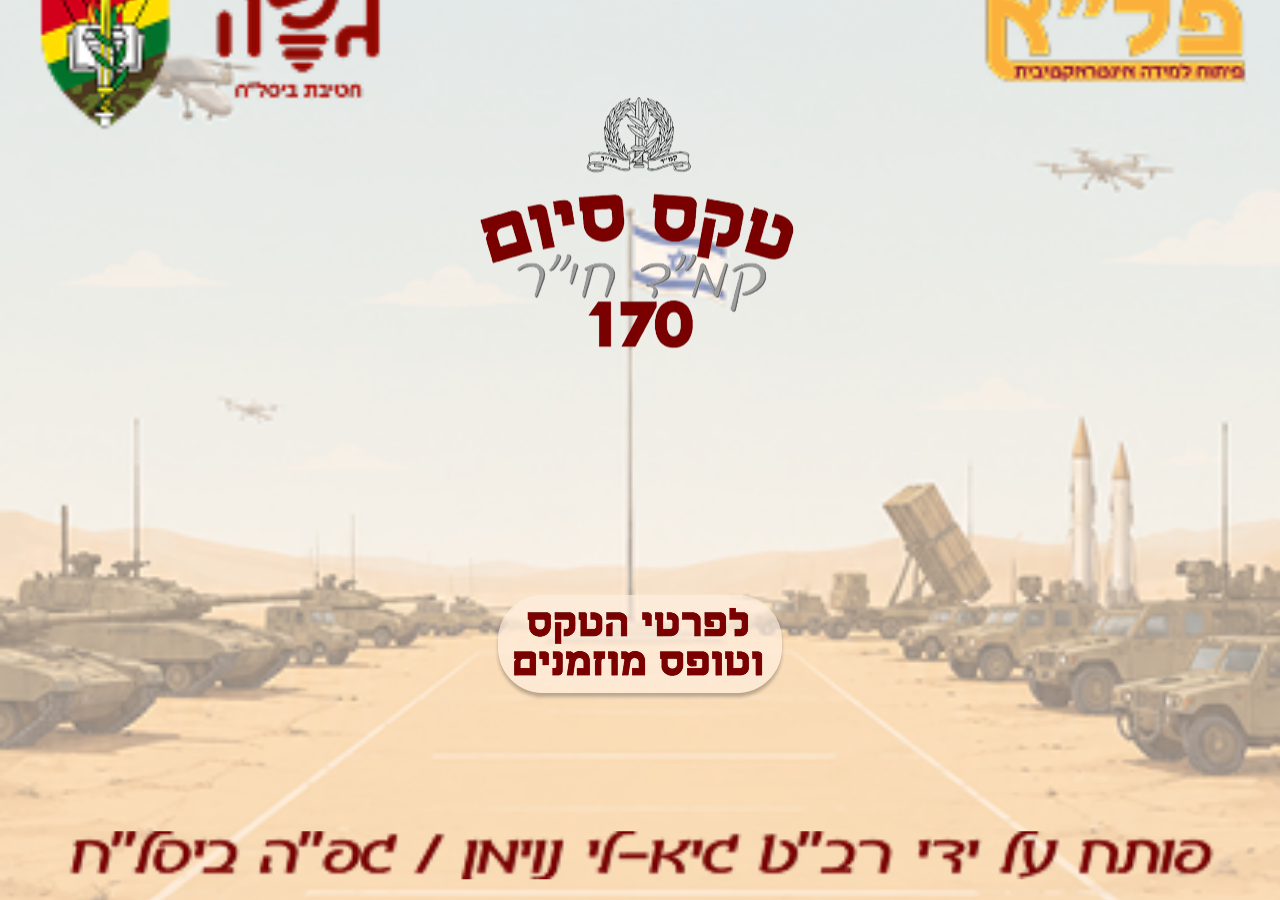
<file: index.html>
<!DOCTYPE html>
<html lang="en">
<head>
  <meta charset="UTF-8">
  <meta name="viewport" content="width=device-width, initial-scale=1.0">
  <title>טקס סיום קמ"ד ח"יר- טופס רישום</title>
  <link rel="stylesheet" href="index.css">
</head>

<body>

  <img class="navbar" src="assets/elements/logos.png">
  <img class="title" src="assets/titles/mainTitle.png">
  <img class="byGuylee"  src="assets/elements/byGuylee.png">
      <div class="toInstructions" onclick="toInstructions()">
    <img src="assets/buttons/tofesPratimBtn.png" alt="start button">
    </div>
        <!-- <div class="toTofes" onclick="toTofes()">
    <img src="assets/buttons/toTofes.png" alt="start button">
    </div> -->

<script>
function toInstructions() {
    window.location.href = "instructions.html";
}
function toTofes() {
    window.location.href = "tofes.html";
}
</script>

</body>
</html>
</file>
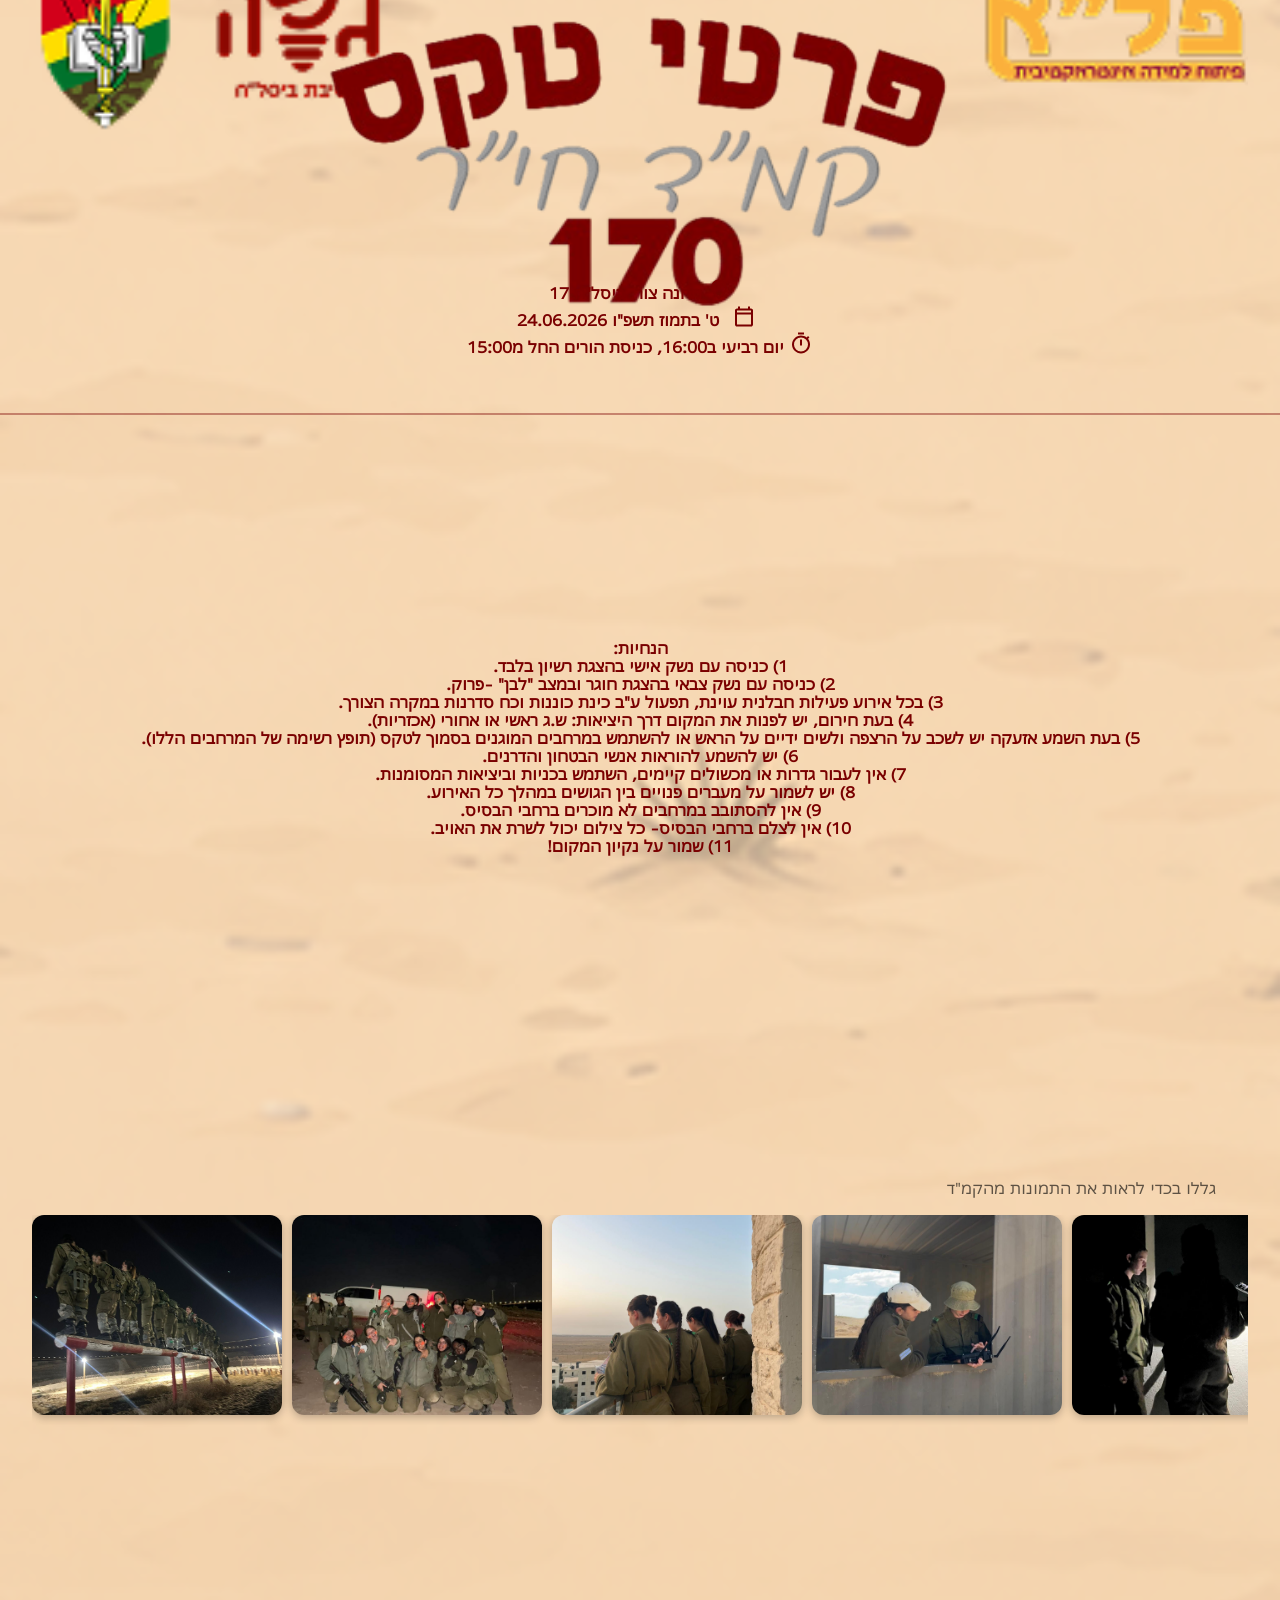
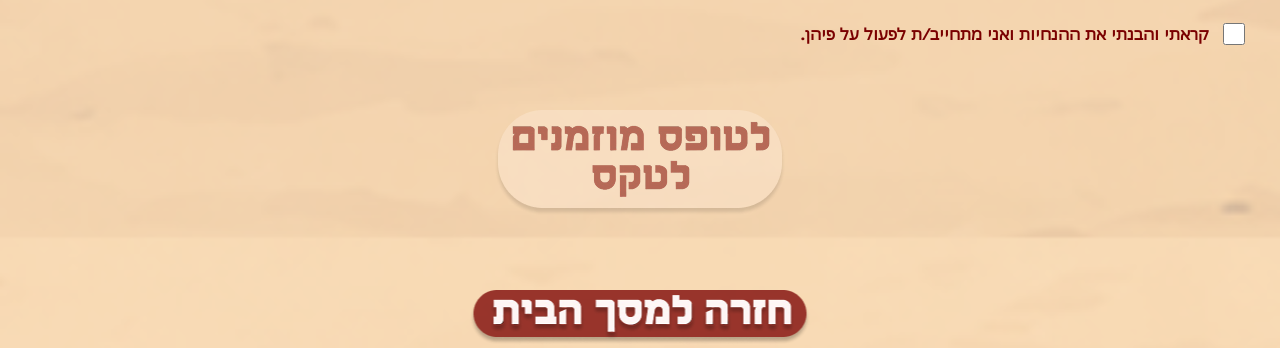
<file: instructions.html>
<!DOCTYPE html>
<html lang="en">
<head>
  <meta charset="UTF-8">
  <meta name="viewport" content="width=device-width, initial-scale=1.0">
  <title>טקס סיום קמ"ד ח"יר- טופס רישום</title>
  <link rel="stylesheet" href="index.css">
</head>

<body>

  <img class="navbar" src="assets/elements/logos.png">
  <img class="title" src="assets/titles/details.png">
  <!-- <img class="byGuylee"  src="assets/elements/byGuylee.png"> -->
<div class="details">מחנה צור, ביסל"ח 17 <svg class="icon" xmlns="http://www.w3.org/2000/svg" height="24px" viewBox="0 -960 960 960" width="24px" fill="#1f1f1f"><path d="M536.5-503.5Q560-527 560-560t-23.5-56.5Q513-640 480-640t-56.5 23.5Q400-593 400-560t23.5 56.5Q447-480 480-480t56.5-23.5ZM480-186q122-112 181-203.5T720-552q0-109-69.5-178.5T480-800q-101 0-170.5 69.5T240-552q0 71 59 162.5T480-186Zm0 106Q319-217 239.5-334.5T160-552q0-150 96.5-239T480-880q127 0 223.5 89T800-552q0 100-79.5 217.5T480-80Zm0-480Z"/></svg><br>
  24.06.2026 ט' בתמוז תשפ"ו
  <svg class="icon" xmlns="http://www.w3.org/2000/svg" height="24" viewBox="0 -960 960 960" width="40">
    <path d="M200-80q-33 0-56.5-23.5T120-160v-560q0-33 23.5-56.5T200-800h40v-80h80v80h320v-80h80v80h40q33 0 56.5 23.5T840-720v560q0 33-23.5 56.5T760-80H200Zm0-80h560v-400H200v400Zm0-480h560v-80H200v80Zm0 0v-80 80Z"/>
  </svg>
 
 <br>יום רביעי ב16:00, כניסת הורים החל מ15:00 <svg class="icon" xmlns="http://www.w3.org/2000/svg" height="24px" viewBox="0 -960 960 960" width="24px" fill="#1f1f1f"><path d="M360-840v-80h240v80H360Zm80 440h80v-240h-80v240Zm-99.5 291.5Q275-137 226-186t-77.5-114.5Q120-366 120-440t28.5-139.5Q177-645 226-694t114.5-77.5Q406-800 480-800q62 0 119 20t107 58l56-56 56 56-56 56q38 50 58 107t20 119q0 74-28.5 139.5T734-186q-49 49-114.5 77.5T480-80q-74 0-139.5-28.5ZM678-242q82-82 82-198t-82-198q-82-82-198-82t-198 82q-82 82-82 198t82 198q82 82 198 82t198-82ZM480-440Z"/></svg>
</div>      

    <hr class="instructionsLine">

<div class="instr2">
 <br>הנחיות:
<br>1) כניסה עם נשק אישי בהצגת רשיון בלבד.<br> 2) כניסה עם נשק צבאי בהצגת חוגר ובמצב "לבן" -פרוק. <br>3) בכל אירוע פעילות חבלנית עוינת, תפעול ע"ב כינת כוננות וכח סדרנות במקרה הצורך.<br> 4) בעת חירום, יש לפנות את המקום דרך היציאות: ש.ג ראשי או אחורי (אכזריות).<br>5) בעת השמע אזעקה יש לשכב על הרצפה ולשים ידיים על הראש או להשתמש במרחבים המוגנים  בסמוך לטקס (תופץ רשימה של המרחבים הללו).<br>6) יש להשמע להוראות אנשי הבטחון והדרנים.<br>7) אין לעבור גדרות או מכשולים קיימים, השתמש בכניות וביציאות המסומנות.<br>8) יש לשמור על מעברים פנויים בין הגושים במהלך כל האירוע.<br>9) אין להסתובב במרחבים לא מוכרים ברחבי הבסיס.<br>10) אין לצלם ברחבי הבסיס- כל צילום יכול לשרת את האויב.<br>11) שמור על נקיון המקום!
</div>

<div class="toInstructions" onclick="backHome()">
    <img src="assets/buttons/backHome.png" alt="start button">
    </div>
   <div class="toTofes" id="toTofesBtn" onclick="toTofes()">
    <img src="assets/buttons/toTofes.png" alt="start button">
</div>
    <div class="galleryContainer">
    <div class="gallery" id="gallery"></div>
</div>
<div class="inst">גללו בכדי לראות את התמונות מהקמ"ד</div>
<div class="agreementContainer">
    <label class="agreementLabel">
        <input type="checkbox" id="agreementCheckbox">
        קראתי והבנתי את ההנחיות ואני מתחייב/ת לפעול על פיהן.
    </label>
</div>
<script>
function backHome() {
    window.location.href = "index.html";
}
function toTofes() {
    window.location.href = "tofes.html";
}
</script>
<style>
    body {
    margin: 0;
    min-height: 100vh;
    background-image: url("assets/background/sandBg.png");
    background-size: cover;
    background-position: center;
    background-repeat:repeat-y;
    direction: ltr;
    font-family: "secular";
}
.title{
    width: 50vw;
    top: 18%;
}


.details{
    position: absolute;
    top: 35%;
    font-weight: 500;
    left: 50%;
     width: 100vw; 
     font-weight: 600;
    transform: translate(-50%, -50%);
    text-align: center;
    font-size: 1rem;
    color: #7a0000;
    /* direction: rtl; */
}

.details .icon {
  fill: currentColor;
  transform: translateY(3px);
}
.inst {
    position: absolute;
    direction: rtl;
    top: 132%;
    left: 50%;
    font-size: 1rem;
    text-align: right;
    width: 90vw;
    color: rgba(0, 0, 0, 0.62);
    transform: translate(-50%, -50%);
    
}
.instr2 {
    position: absolute;
    top: 82%;
    font-weight: 400;
    left: 50%;
     width: 87vw; 
    transform: translate(-50%, -50%);
    text-align: center;
    font-size: 1rem;
    color: #7a0000;
    /* direction: rtl; */
    font-weight: 600;
    direction: rtl;
    text-align: center;
   
}

.toInstructions{
    top: 210%;
}

.toTofes{
    top: 190%;
}

.agreementContainer {
    position: absolute;
    top: 180%;
    left: 50%;
    transform: translateX(-50%);
    width: 95vw;
    direction: rtl;
    text-align: right;
    color: #7a0000;
    font-size: 1rem;
    font-weight: 600;
}

.agreementLabel {
    display: flex;
    align-items: center;
    gap: 10px;
    line-height: 1.5;
}

.agreementLabel input[type="checkbox"] {
    width: 22px;
    height: 22px;
    cursor: pointer;
    accent-color: #7a0000;
    flex-shrink: 0;
}

.toTofes {
    top: 190%;
    opacity: 0.5;
    pointer-events: none;
    transition: 0.3s;
}

.toTofes.active {
    opacity: 1;
    pointer-events: auto;
}

.instructionsLine {
    position: absolute;
    top: 45%;
    border: none;
    height: 2px;
    background-color: #7a000065;
    width: 100%;
    margin-bottom: 20px;
}
</style>
</body>
<script>
const allImages = [
    "assets/gallery/1.jpeg",
    "assets/gallery/2.jpeg",
    "assets/gallery/3.jpeg",
    "assets/gallery/4.jpeg",
    "assets/gallery/5.jpeg",
    "assets/gallery/6.jpeg",
    "assets/gallery/7.jpeg",
    "assets/gallery/8.jpeg",
    "assets/gallery/9.jpeg",
    "assets/gallery/10.jpeg",
    "assets/gallery/11.jpeg",
    "assets/gallery/12.jpeg",
    "assets/gallery/13.jpeg",
    "assets/gallery/14.jpeg",
    "assets/gallery/15.jpeg",
    "assets/gallery/16.jpeg",
    "assets/gallery/17.jpeg",
    "assets/gallery/18.jpeg",
    "assets/gallery/19.jpeg",
    "assets/gallery/20.jpeg",
    "assets/gallery/21.jpeg",
    "assets/gallery/22.jpeg",
    "assets/gallery/23.jpeg",
    "assets/gallery/24.jpeg",
    "assets/gallery/25.jpeg",
    "assets/gallery/26.jpeg",
    "assets/gallery/27.jpeg",
    "assets/gallery/28.jpeg",
    "assets/gallery/29.jpeg",
    "assets/gallery/30.jpeg",
    "assets/gallery/31.jpeg",
    "assets/gallery/32.jpeg",
    "assets/gallery/33.jpeg",
    "assets/gallery/34.jpeg",
    "assets/gallery/35.jpeg",
];

function shuffle(array) {
    return [...array].sort(() => Math.random() - 0.5);
}

function createGallery() {

    const gallery = document.getElementById("gallery");

    const randomImages = shuffle(allImages);

    randomImages.forEach(src => {

        const img = document.createElement("img");

        img.src = src;

        gallery.appendChild(img);
    });
}

function backHome() {
    window.location.href = "index.html";
}

function toTofes() {
    if (document.getElementById("agreementCheckbox").checked) {
        window.location.href = "tofes.html";
    }
}

const checkbox = document.getElementById("agreementCheckbox");
const tofesBtn = document.getElementById("toTofesBtn");

checkbox.addEventListener("change", function () {
    if (this.checked) {
        tofesBtn.classList.add("active");
    } else {
        tofesBtn.classList.remove("active");
    }
});

createGallery();
</script>
</html>
</file>
<file: index.css>
body {
    margin: 0;
    min-height: 100vh;
    background-image: url("assets/background/openBg.png");
    background-size: cover;
    background-position: center;
    background-repeat: no-repeat;
    direction: ltr;
    font-family: "secular";
}

html, body {
  margin: 0;
  padding: 0;
  overflow-x: hidden;
  width: 100%;
}

@font-face {
    font-family: "secular";
    src: url("assets/fonts/Lunasima-Regular.ttf");
}
.navbar {
    position: absolute;
    top: 7%;
    left: 50%;
    width: 95%;
    transform: translate(-50%, -50%);
}

.title {
    position: absolute;
    top: 25%;
    left: 50%;
    /* width: 45vw; */
    transform: translate(-50%, -50%);
}
.box {
    position: absolute;
    top: 70%;
    left: 50%;
    width: 95vw;
    transform: translate(-50%);
}

.byGuylee{
    position: absolute;
    left: 50%;
    top: 95%;
    width: 90vw;
    transform: translate(-50%, -50%);
    z-index: 1000000;
}



.toInstructions {
    cursor: pointer;
    position: absolute;
    top: 65%;
    left: 50%;
    transform: translateX(-50%);
    -webkit-tap-highlight-color: transparent;
    user-select: none;
    touch-action: manipulation;
    transition: transform 0.3s ease, filter 0.3s ease;
}

.toInstructions:hover {
    transform: translateX(-50%) scale(1.1);
    filter: drop-shadow(0 0 12px rgba(255, 255, 255, 0.8));
}

.toInstructions:active {
    transform: translateX(-50%) scale(0.95);
}

.toTofes {
    cursor: pointer;
    position: absolute;
    top: 62%;
    left: 50%;
    transform: translateX(-50%);
    -webkit-tap-highlight-color: transparent;
    user-select: none;
    touch-action: manipulation;
    transition: transform 0.3s ease, filter 0.3s ease;
}

.toTofes:hover {
    transform: translateX(-50%) scale(1.1);
    filter: drop-shadow(0 0 12px rgba(255, 255, 255, 0.8));
}

.toTofes:active {
    transform: translateX(-50%) scale(0.95);
}


.toForm {
    cursor: pointer;
    position: absolute;
    top: 145%;
    left: 50%;
    transform: translateX(-50%);
    -webkit-tap-highlight-color: transparent;
    user-select: none;
    touch-action: manipulation;
    z-index: 1000000000;
    transition: transform 0.3s ease, filter 0.3s ease;
}

.toForm:hover {
    transform: translateX(-50%) scale(1.1);
    filter: drop-shadow(0 0 12px rgba(255, 255, 255, 0.8));
}

.toForm:active {
    transform: translateX(-50%) scale(0.95);
}

.goBack {
  cursor: pointer;
    position: absolute;
    top: 15%;
    left: 0;
    z-index: 1000000;
    transform: translateY(-50%);

    -webkit-tap-highlight-color: transparent;
    user-select: none;
    touch-action: manipulation;
    transition: transform 0.3s ease, filter 0.3s ease;
}

.goBack:hover {
    transform: translateY(-50%) scale(1.1); /* 👈 שמרנו על Y */
    filter: drop-shadow(0 0 12px rgba(255, 255, 255, 0.8));
}

.goBack:active {
    transform: translateY(-50%) scale(0.95);
}
#overlay {
    position: fixed;
    top: 0;
    left: 0;
    width: 100%;
    height: 100%;
    background: rgba(0,0,0,0.6);
    display: none;
    z-index: 9999;
}

#popup {
    display: none;
}

.pillForm {
    position: absolute;
    top: 25%;
    left: 50%;
    transform: translateX(-50%);
    font-family: "secular";
    width: 80vw; /* 👈 זה הפתרון */
    width: min(500px, 90vw);
    display: flex;
    flex-direction: row;
    flex-wrap: wrap;
    gap: 16px;
    justify-content: center;
}

/* כל השדות נראים כמו כפתורים */
.pillForm input,
.pillForm textarea,
.pillForm select {
    width: calc(50% - 8px);
    padding: 10px 5px;

    box-sizing: border-box;

    border-radius: 50px;
    border: none;
    outline: none;

    direction: rtl;
    background: #7a000086;
    color: #FFFCE9;

    text-align: center;
    font-size: 1.2rem;
    font-family: "secular";

    box-shadow: 0 4px 8px rgba(0,0,0,0.2);

    appearance: none;
    -webkit-appearance: none;
    cursor: pointer;
}

.pillForm select option {
    color: #7a0000;
    background: #FFFCE9;
        border-radius: 50px;
    border: none;
    outline: none;
    text-align: center;

}

/* textarea קצת יותר גבוה */
.pillForm textarea {
    height: 110px;
    border-radius: 20px;
    resize: none;
    font-family: "secular";
    direction: rtl;
}

/* placeholder */
.pillForm input::placeholder,
.pillForm textarea::placeholder {
    color: #FFFCE9;
    opacity: 0.8;
}

/* כפתור שליחה
.pillForm button {
    background: #FFFCE9;
    color: #6B749E;
    cursor: pointer;
    font-weight: bold;
} */



/* כותרת כמו pill */
.pillLabel {
    width: 40vw;
    padding: 12px;

    border-radius: 50px;

    background: #7a000086;
    color: #FFFCE9;

    text-align: center;
    font-size: 1.2rem;

    box-sizing: border-box;
}

/* אזור תמונות */
.imageSelector {
    width: 40vw;
    display: flex;
    flex-wrap: wrap;
    justify-content: center;
    gap: 10px;
}

/* כל תמונה */
.imageSelector label {
    cursor: pointer;
}

/* מסתיר radio */
.imageSelector input {
    display: none;
}

/* עיצוב תמונה */
.imageSelector img {
    width: 60px;
    height: 60px;
    border-radius: 10px;
    transition: 0.2s;
}

/* כשהתמונה נבחרת */
.imageSelector input:checked + img {
    outline: 3px solid #FFFCE9;
    transform: scale(1.1);
}

.dropdown {
  width: calc(50% - 8px);
  position: relative;
}

/* כמו שאר השדות */
.dropdownSelected {
  width: 100%;
  padding: 12px 20px;

  border-radius: 50px;
  box-sizing: border-box;

  background: #7a000086;
  color: #FFFCE9;

  text-align: center;
  font-size: 1.2rem;

  box-shadow: 0 4px 8px rgba(0,0,0,0.2);

  cursor: pointer;

  display: flex;
  align-items: center;
  justify-content: center;
  gap: 10px;
}

/* רשימה */
.dropdownList {
  display: none;
  position: absolute;
  top: 110%;
  left: 0;

  width: 100%;
  background: rgba(255, 252, 233, 0.95);

  border-radius: 20px;
  overflow: hidden;
  z-index: 10;
}

/* פריט */
.dropdownItem {
  display: flex;
  align-items: center;
  justify-content: space-between; /* 👈 טקסט שמאל, תמונה ימין */
  flex-direction: row-reverse;     /* 👈 תמונה תמיד ימין */

  padding: 10px 15px;
  cursor: pointer;

  color: #7a000086;
  font-weight: bold;
}

/* hover כחול */
.dropdownItem:hover {
  background: #7a0000;
  color: #FFFCE9;
}

/* תמונה */
.dropdownItem img {
  width: 30px;
  height: 30px;
  border-radius: 6px;
}

/* בלי תמונה ל"אחר" */
.dropdownItem.noImg {
  justify-content: center;
}
.dropdownItem.noImg img {
  display: none;
}

.submitBtn {
    background: transparent;
    border: none;
    padding: 0;
    cursor: pointer;

    position: relative;
    width: fit-content;
}


.submitBtn img {
    width: 180px; /* תשני לפי העיצוב שלך */
    transition: transform 0.3s ease, filter 0.3s ease;
}

.submitBtn:hover img {
    transform: scale(1.1);
    filter: drop-shadow(0 0 12px rgba(255, 255, 255, 0.8));
}

.submitBtn:active img {
    transform: scale(0.95);
}

.halfInput {
    width: calc(50% - 8px);
    padding: 16px 20px; /* כמו השאר */
    
    box-sizing: border-box;

    border-radius: 50px;
    border: none;
    outline: none;

    direction: rtl;
    background: #7a000086;
    color: #FFFCE9;

    text-align: center;
    font-size: 1.3rem;
    font-family: "secular";

    box-shadow: 0 4px 8px rgba(0,0,0,0.2);
}

/* רקע מוחשך */
#overlay {
    position: fixed;
    top: 0;
    left: 0;
    width: 100%;
    height: 100%;

    background: rgba(0,0,0,0.6);

    display: none;
    z-index: 9998;
}

/* הפופאפ */
#successPopup {
    position: fixed;
    top: 50%;
    left: 50%;
    transform: translate(-50%, -50%) scale(0.8);

    display: none;

    z-index: 9999;

    animation: popIn 0.3s ease forwards;
}

#successPopup img {
    width: 250px; /* תשני לפי עיצוב */
}

/* אנימציה קטנה */
@keyframes popIn {
    from {
        opacity: 0;
        transform: translate(-50%, -50%) scale(0.6);
    }
    to {
        opacity: 1;
        transform: translate(-50%, -50%) scale(1);
    }
}
.searchBox {
  position: absolute;
  top: 25%;
  left: 50%;
  transform: translateX(-50%); /* רק יישור אופקי */

  width: 80%;

  display: flex;
  align-items: center;
  gap: 10px;
}


/* שדה חיפוש - לא נוגעים בעיצוב שלך */
.searchInput{
  width: 100%;
  height: 50px;
  font-size: 1.3rem;
  border: none;
  border-radius: 30px;
  padding-left: 45px; /* מקום לאייקון */
  font-family: "secular";
  color: #7a0000;
  text-align: center;

  background-color: #fffce9a9;
  fill: #7a0000;
}

/* placeholder */
.searchInput::placeholder{
  color: #7a0000fd;
}

/* כפתור חיפוש בצד שמאל */
#searchBtn{
  width: 28px;
  height: 28px;
  cursor: pointer;
    fill: #7a0000af;
  position: absolute;
  left: 12px;
  top: 50%;
  transform: translateY(-50%);
}

/* ===== רשימה מתחת לחיפוש ===== */
#ordersContainer {
  position: absolute;
  top: 40%;
  left: 50%;
  transform: translateX(-50%);

  width: 80vw;
  display: flex;
  flex-direction: column; /* 🔥 זה עושה רשימה */
  align-items: center;
}


/* כרטיס */
.inviteCard{

  top: 35%;
  
  width: 70vw;
  max-width: 420px;

  background: #7a000086;
  color: #FFFCE9;
  border-radius: 18px;

  padding: 12px 16px;

  margin: 12px auto;   /* זה מרכז את הכרטיס */

  box-shadow: 0 4px 12px rgba(0,0,0,0.12);

  direction: rtl; /* חשוב לסדר ימין לשמאל */
}


.inviteName{
    font-size:24px;
    font-weight:bold;
}

.inviteId{
    margin-top:8px;
    color:#FFFCE9;
}

.soldierName{
    margin-top:15px;
    font-size:20px;
}

.topRow{
  display: flex;
  justify-content: space-between;
  align-items: center;
  font-size: 1.4rem;
  font-weight: bold;
}

.inviteName{
  text-align: right;
}

.bottomRow{
  font-size: 1rem;
  color:#FFFCE9;
  text-align: right;

}

.inviteCard {
  position: relative;
}

.deleteBtn {
  position: absolute;
  left: 10px;
  top: 10px;

  cursor: pointer;

  background: rgba(255,255,255,0.2);
  color: white;

  width: 28px;
  height: 28px;

  border-radius: 50%;
  display: flex;
  align-items: center;
  justify-content: center;

  font-weight: bold;
  transition: 0.2s;
}

.deleteBtn:hover {
  transform: scale(1.1);
  background: rgba(255,255,255,0.4);
}

.inviteCard {
  position: relative;
  transition: 0.3s;
}

.inviteCard.checked {
  opacity: 0.6;
}

.inviteCard.checked .topRow {
  text-decoration: line-through;
}

/* כפתור הסימון */
.checkBtn {
  position: absolute;
  left: 10px;
  top: 10px;

  width: 28px;
  height: 28px;

  border-radius: 50%;
  border: none;

  cursor: pointer;

  background: #fffce9;
  color: #7a0000;

  font-weight: bold;

  display: flex;
  align-items: center;
  justify-content: center;

  transition: 0.2s;
}

.checkBtn:hover {
  transform: scale(1.1);
}

.galleryContainer{
    position: absolute;
    top: 135%;
    left: 50%;
    transform: translateX(-50%);

    width: 95vw;
    overflow: hidden;
}

.gallery{
    display: flex;
    gap: 10px;

    overflow-x: auto;
    overflow-y: hidden;

    scroll-behavior: smooth;
    -webkit-overflow-scrolling: touch;

    padding-bottom: 10px;
}

.gallery::-webkit-scrollbar{
    height: 6px;
}

.gallery::-webkit-scrollbar-thumb{
    background: #7a0000;
    border-radius: 10px;
}

.gallery img{
    width: 250px;
    height: 200px;

    object-fit: cover;

    border-radius: 12px;

    flex-shrink: 0;

    box-shadow: 0 2px 8px rgba(0,0,0,0.25);
}
</file>
